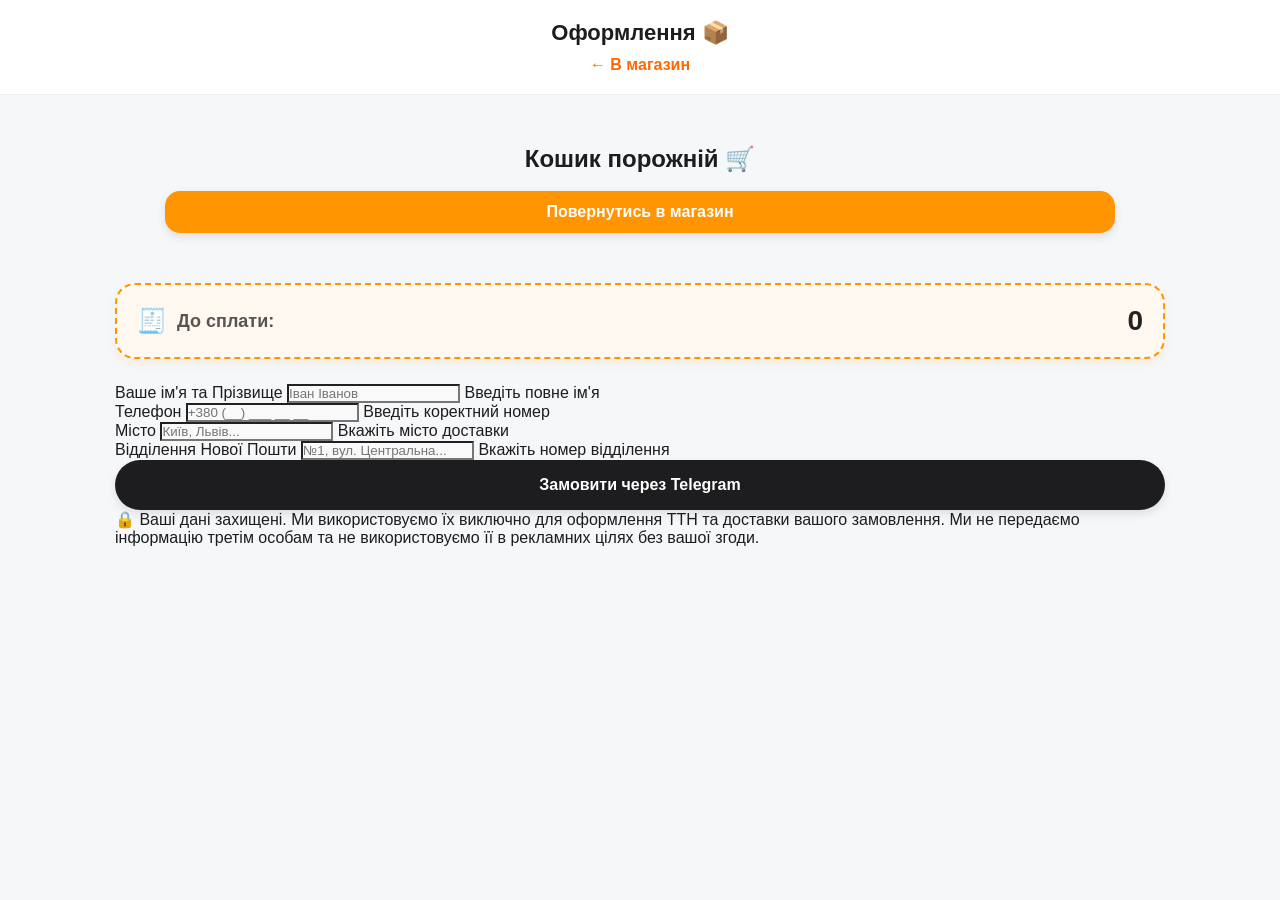
<file: cart.html>
<!DOCTYPE html>
<html lang="uk">
<head>
    <meta charset="UTF-8">
    <meta name="viewport" content="width=device-width, initial-scale=1.0">
    <title>Оформлення замовлення | 3D|things UA</title>
	<link rel="icon" type="image/png" href="favicon.png">
    <link rel="stylesheet" href="style.css">
    <style>
      /* Основна картка товару */
.cart-item {
    display: flex;
    justify-content: space-between; /* Розтягує ліво і право по боках */
    align-items: center;
    background: #ffffff !important; /* Примусово білий фон */
    border: 2px solid #ff9500;
    border-radius: 20px;
    margin-bottom: 15px;
    padding: 15px;
    box-shadow: 0 4px 10px rgba(0,0,0,0.05);
    color: #333 !important;
}

/* ЛІВА ЧАСТИНА (Фото + Текст) */
.cart-item-info {
    display: flex;
    align-items: center;
    gap: 15px;
    flex: 1; /* Займає вільний простір зліва */
}

.cart-img {
    width: 70px;
    height: 70px;
    object-fit: cover;
    border-radius: 12px;
}

.cart-texts {
    display: flex;
    flex-direction: column;
    text-align: left;
}

.cart-title {
    margin: 0;
    font-size: 17px;
    font-weight: 700;
}

.cart-desc {
    margin: 2px 0;
    font-size: 12px;
    color: #777;
}

/* ПРАВА ЧАСТИНА (Ціна + Кнопки) */
.cart-item-controls {
    display: flex;
    flex-direction: column;
    align-items: flex-end; /* Вирівнювання по правому краю */
    gap: 10px;
    min-width: 120px;
}

.price-tag {
    font-size: 18px;
    font-weight: 800;
}

/* Контейнер кнопок + та - */
.qty-picker {
    display: flex;
    align-items: center;
    gap: 12px;
    background: #f5f5f5;
    padding: 5px 12px;
    border-radius: 20px;
}

.qty-btn {
    background: none;
    border: none;
    font-size: 18px;
    font-weight: bold;
    color: #ff9500;
    cursor: pointer;
}

/* Кнопка видалення (смітник) */
.cart-remove-btn {
    background: none;
    border: none;
    cursor: pointer;
    font-size: 18px;
    opacity: 0.6;
    transition: 0.3s;
}

.cart-remove-btn:hover {
    opacity: 1;
    transform: scale(1.1);
}

/* Виправлення для форми (щоб інпути не були чорними) */
.order-form input {
    background: #f9f9f9 !important;
    color: #333 !important;
}
.total-row {
    display: flex;
    justify-content: space-between;
    align-items: center;
    background: #fff8f0; /* Легкий помаранчевий відтінок */
    padding: 20px;
    border-radius: 20px;
    border: 2px dashed #ff9500; /* Пунктирна лінія, як на чеку */
    margin-bottom: 25px;
    box-shadow: 0 4px 10px rgba(255, 149, 0, 0.1);
}

.total-label {
    display: flex;
    align-items: center;
    gap: 10px;
    font-size: 18px;
    font-weight: 700;
    color: #555;
}

.total-amount {
    font-size: 28px; /* Робимо суму дуже великою */
    font-weight: 900;
    color: #222;
    display: flex;
    align-items: center;
    gap: 8px;
}

/* Іконка каси */
.cash-icon {
    font-size: 24px;
}
    </style>
</head>
<body>

    <header>
        <div class="container">
            <div class="logo">Оформлення 📦</div>
            <a href="index.html" style="text-decoration:none; color:var(--accent); font-weight:700;">← В магазин</a>
        </div>
    </header>

    <div class="container cart-container">
        <div id="cart-items-list"></div>

        <div class="total-row">
    <div class="total-label">
        <span class="cash-icon">🧾</span> До сплати:
    </div>
    <div class="total-amount">
        <span id="checkout-total">0</span> 
    </div>
</div>
                
              <div class="order-form">
    <div class="input-group">
        <label>Ваше ім'я та Прізвище</label>
        <input type="text" id="u-name" placeholder="Іван Іванов" oninput="saveUserData()">
        <span class="error-msg">Введіть повне ім'я</span>
    </div>

    <div class="input-group">
        <label>Телефон</label>
        <input type="tel" id="u-phone" placeholder="+380 (__) ___ __ __" oninput="saveUserData()">
        <span class="error-msg">Введіть коректний номер</span>
    </div>

    <div class="input-group">
        <label>Місто</label>
        <input type="text" id="u-city" placeholder="Київ, Львів..." oninput="saveUserData()">
        <span class="error-msg">Вкажіть місто доставки</span>
    </div>

    <div class="input-group">
        <label>Відділення Нової Пошти</label>
        <input type="text" id="u-post" placeholder="№1, вул. Центральна..." oninput="saveUserData()">
        <span class="error-msg">Вкажіть номер відділення</span>
    </div>
    
    <button class="main-btn" id="send-order-btn" onclick="sendOrder()">Замовити через Telegram</button>
</div>


                <p class="privacy-note">
                    🔒 Ваші дані захищені. Ми використовуємо їх виключно для оформлення ТТН та доставки вашого замовлення. Ми не передаємо інформацію третім особам та не використовуємо її в рекламних цілях без вашої згоди.
                </p>
            </div>
        </div>
    </div>

<script>
    // 1. ЗАПУСК ПРИ ЗАВАНТАЖЕННІ
    document.addEventListener('DOMContentLoaded', () => {
        loadUserData();
        updateCartPage();
        setupInputs();
    });

    // Красиве форматування номера телефону та заборона цифр в імені
    function setupInputs() {
        const phoneInput = document.getElementById('u-phone');
        if (phoneInput) {
            phoneInput.addEventListener('input', (e) => {
                let x = e.target.value.replace(/\D/g, '').match(/(\d{0,3})(\d{0,2})(\d{0,3})(\d{0,2})(\d{0,2})/);
                if (!x[2]) e.target.value = x[1] ? '+' + x[1] : '';
                else e.target.value = `+${x[1]} (${x[2]}) ` + (x[3] ? x[3] : '') + (x[4] ? '-' + x[4] : '') + (x[5] ? '-' + x[5] : '');
            });
        }

        const nameInput = document.getElementById('u-name');
        if (nameInput) {
            nameInput.addEventListener('input', (e) => {
                e.target.value = e.target.value.replace(/[0-9!@#$%^&*()_+=[\]{};:"\\|,.<>/?]/g, '');
            });
        }
    }

    // Зберігаємо дані покупця
    function saveUserData() {
        const userData = {
            name: document.getElementById('u-name').value,
            phone: document.getElementById('u-phone').value,
            city: document.getElementById('u-city').value,
            post: document.getElementById('u-post').value
        };
        localStorage.setItem('user_shipping_info', JSON.stringify(userData));
    }

    function loadUserData() {
        const saved = localStorage.getItem('user_shipping_info');
        if (saved) {
            const data = JSON.parse(saved);
            if(document.getElementById('u-name')) document.getElementById('u-name').value = data.name || '';
            if(document.getElementById('u-phone')) document.getElementById('u-phone').value = data.phone || '';
            if(document.getElementById('u-city')) document.getElementById('u-city').value = data.city || '';
            if(document.getElementById('u-post')) document.getElementById('u-post').value = data.post || '';
        }
    }

    // Оновлення списку товарів у кошику
    function updateCartPage() {
        const list = document.getElementById('cart-items-list');
        const checkoutBlock = document.getElementById('checkout-block');
        const totalLabel = document.getElementById('checkout-total');
        
        let cartData = JSON.parse(localStorage.getItem('shop_cart')) || {};
        let items = Object.values(cartData);
        
        if (items.length === 0) {
            list.innerHTML = `<div class="empty-cart" style="text-align:center; padding:50px;"><h2>Кошик порожній 🛒</h2><br><a href="index.html" class="main-btn" style="text-decoration:none; background:#ff9500; color:white; padding:12px 25px; border-radius:15px; display:inline-block; font-weight:bold;">Повернутись в магазин</a></div>`;
            if(checkoutBlock) checkoutBlock.style.display = 'none';
            if(totalLabel) totalLabel.innerText = "0";
            return;
        }

        if(checkoutBlock) checkoutBlock.style.display = 'block';
        list.innerHTML = '';
        let total = 0;

        items.forEach(item => {
            total += item.price * item.qty;

            // Логіка визначення фото
            let imgPath = item.image;
            if (!imgPath || imgPath.includes('{{') || imgPath === "undefined") {
                const title = item.title.toLowerCase();
                if (title.includes('гекон')) imgPath = 'img/gekon.jpg';
                else if (title.includes('копійк')) imgPath = 'img/kopiyka.jpg';
                else imgPath = 'img/no-photo.jpg';
            }

            const div = document.createElement('div');
            div.innerHTML = `
                <div class="cart-item" style="display: flex; justify-content: space-between; align-items: center; background: #fff; border: 2px solid #ff9500; border-radius: 20px; margin-bottom: 15px; padding: 15px; color: #333;">
                    <div style="display: flex; align-items: center; gap: 15px; flex: 2;">
                        <img src="${imgPath}" onerror="this.src='img/no-photo.jpg'" style="width: 80px; height: 80px; object-fit: cover; border-radius: 12px; border: 1px solid #eee;">
                        <div style="text-align: left;">
                            <h4 style="margin: 0; font-size: 18px; font-weight: 800;">${item.title}</h4>
                            <p style="margin: 5px 0; font-size: 13px; color: #777;">${item.price} ₴ / шт.</p>
                            <button onclick="removeItem('${item.id}')" style="width: 35px; height: 35px; border-radius: 50%; border: 2px solid #ff9500; background: white; color: #ff4444; cursor: pointer; display: flex; align-items: center; justify-content: center; font-size: 16px; margin-top: 5px; transition: 0.2s;" onmouseover="this.style.background='#fff0e0'" onmouseout="this.style.background='white'">🗑️</button>
                        </div>
                    </div>
                    <div style="display: flex; flex-direction: column; align-items: flex-end; gap: 10px; flex: 1;">
                        <div style="font-size: 20px; font-weight: 900;">${item.price * item.qty} ₴</div>
                        <div style="display: flex; align-items: center; gap: 10px; background: #f5f5f5; padding: 5px 12px; border-radius: 20px; border: 1px solid #ddd;">
                            <button onclick="changeQty('${item.id}', -1)" style="background: none; border: none; color: #ff9500; font-weight: bold; cursor: pointer; font-size: 18px;">−</button>
                            <span style="font-weight: bold; min-width: 20px; text-align: center;">${item.qty}</span>
                            <button onclick="changeQty('${item.id}', 1)" style="background: none; border: none; color: #ff9500; font-weight: bold; cursor: pointer; font-size: 18px;">+</button>
                        </div>
                    </div>
                </div>`;
            list.appendChild(div);
        });
        
        if(totalLabel) totalLabel.innerText = total; 
    }

    window.changeQty = (id, delta) => {
        let cartData = JSON.parse(localStorage.getItem('shop_cart')) || {};
        if (cartData[id]) {
            cartData[id].qty += delta;
            if (cartData[id].qty <= 0) delete cartData[id];
            localStorage.setItem('shop_cart', JSON.stringify(cartData));
            updateCartPage();
        }
    };

    window.removeItem = (id) => {
        let cartData = JSON.parse(localStorage.getItem('shop_cart')) || {};
        delete cartData[id];
        localStorage.setItem('shop_cart', JSON.stringify(cartData));
        updateCartPage();
    };

    async function sendOrder() {
        const btn = document.getElementById('send-order-btn');
        const name = document.getElementById('u-name').value.trim();
        const phone = document.getElementById('u-phone').value;
        const city = document.getElementById('u-city').value.trim();
        const post = document.getElementById('u-post').value.trim();

        if (!name || phone.length < 10) {
            alert("Будь ласка, заповни всі дані для доставки!");
            return;
        }

        let cartData = JSON.parse(localStorage.getItem('shop_cart')) || {};
        let items = Object.values(cartData);
        if (items.length === 0) return;

        btn.disabled = true;
        btn.innerHTML = "🚀 Відправка...";

        const orderId = Math.floor(Math.random() * 9000) + 1000;
        const itemNames = items.map(i => `${i.title} (x${i.qty})`).join(", ");
        const totalAmount = items.reduce((sum, i) => sum + (i.price * i.qty), 0);

        try {
            const token = '8756666594:AAHpx1RL_NXlKxSzWCBP23HjB8wLJVk0gRw';
            const chat_id = '5796612318';
            const text = `📦 ЗАМОВЛЕННЯ №${orderId}\n👤 Покупець: ${name}\n📞 Тел: ${phone}\n📍 Місто: ${city}\n📬 Пошта: ${post}\n🛍️ Товари: ${itemNames}\n💰 СУМА: ${totalAmount} ₴`;

            await fetch(`https://api.telegram.org/bot${token}/sendMessage`, {
                method: 'POST',
                headers: { 'Content-Type': 'application/json' },
                body: JSON.stringify({ chat_id, text })
            });

            btn.style.background = "#28a745";
            btn.innerHTML = "Готово! ✅";
            saveUserData();
            localStorage.removeItem('shop_cart');

            setTimeout(() => { window.location.href = 'index.html'; }, 2000);
        } catch (error) {
            alert("Помилка! Перевір інтернет.");
            btn.disabled = false;
            btn.innerText = "Замовити через Telegram";
        }
    }
</script>
</body>
</html>
</file>
<file: style.css>
/**
 * 3D Shop UA - Final Stable CSS
 * Власник: Микита
 * Виправлено: Статичні фото на головній, акуратні квадрати, ідеальний grid
 */

:root {
    --main-bg: #f5f7f9;
    --white: #ffffff;
    --dark: #1d1d1f;
    --accent: #ff6600;
    --red: #e74c3c;
    --gray: #8e8e93;
}

* { margin: 0; padding: 0; box-sizing: border-box; font-family: 'Inter', 'Segoe UI', sans-serif; }
body { background: var(--main-bg); padding-bottom: 90px; color: var(--dark); }
.container { max-width: 600px; margin: 0 auto; padding: 0 15px; }

/* ШАПКА */
header { background: white; padding: 20px 0; border-bottom: 1px solid #eee; position: sticky; top: 0; z-index: 100; text-align: center; }
.logo { font-size: 22px; font-weight: 800; margin-bottom: 10px; }
.nav-links { display: flex; justify-content: center; gap: 15px; margin-bottom: 15px; }
.nav-link-btn { text-decoration: none; font-size: 13px; color: #555; font-weight: 600; }

/* ПОШУК */
.search-wrapper { position: relative; width: 100%; margin-bottom: 15px; }
.search-wrapper input { 
    width: 100%; padding: 14px 20px 14px 45px; border-radius: 12px; 
    border: 1px solid #e0e0e0; background: #f0f2f5; outline: none; font-size: 16px; transition: 0.3s;
}
.search-wrapper input:focus { border-color: var(--accent); background: white; box-shadow: 0 4px 12px rgba(0,0,0,0.05); }
.search-wrapper::before { content: "🔍"; position: absolute; left: 18px; top: 50%; transform: translateY(-50%); opacity: 0.5; z-index: 1; }

/* КАТЕГОРІЇ */
.categories { display: flex; gap: 8px; overflow-x: auto; padding-bottom: 10px; scrollbar-width: none; }
.cat-btn { padding: 8px 16px; border-radius: 10px; border: 1px solid #ddd; background: white; cursor: pointer; font-weight: 600; white-space: nowrap; transition: 0.2s; font-size: 13px; }
.cat-btn.active { background: var(--dark); color: white; border-color: var(--dark); }

/* --- СІТКА ТОВАРІВ (Ідеальна) --- */
.grid {     display: grid;     grid-template-columns: 2fr 2fr ;     gap: 12px;     padding: 15px 0; }
.card { 
    background: white; 
    padding: 10px; 
    border-radius: 40px; 
    position: relative; 
    box-shadow: 0 2px 10px rgba(0,0,0,0.04); 
    display: flex; 
    flex-direction: column; 
    cursor: pointer; 
}

/* --- ФОТО НА ГОЛОВНІЙ (СТАТИЧНЕ, АКУРАТНЕ) --- */
.card-image-static { 
    position: relative; 
    width: 100%; 
    height: 180px; /* КВАДРАТ */
    overflow: hidden; 
    border-radius: 14px; 
    margin-bottom: 8px; 
    background: #f0f0f0; 
}

.card-image-static img { 
    width: 100%; 
    height: 100%; 
    object-fit: cover; /* ОБРІЗАЄ ЗАЙВЕ, АЛЕ НЕ ДЕФОРМУЄ */
    object-position: center; 
}

/* ІНФО ТОВАРУ */
.card h3 { font-size: 14px; margin-bottom: 4px; font-weight: 700; color: #333; }
.price-row { display: flex; align-items: center; gap: 6px; margin-top: auto; }
.price-new { color: var(--accent); font-weight: 800; font-size: 16px; }
.price-old { text-decoration: line-through; color: #bbb; font-size: 13px; font-weight: 500; }
.sale-badge { position: absolute; top: 8px; left: 8px; background: var(--red); color: white; padding: 3px 8px; border-radius: 8px; font-weight: 800; font-size: 10px; z-index: 10; }

/* НИЖНЄ МЕНЮ */
.mobile-nav { position: fixed; bottom: 0; left: 0; width: 100%; background: white; display: flex; justify-content: space-around; padding: 15px; border-top: 1px solid #eee; box-shadow: 0 -2px 10px rgba(0,0,0,0.03); z-index: 1000; }
.nav-btn-link { text-decoration: none; color: var(--dark); font-weight: 700; font-size: 14px; display: flex; align-items: center; gap: 5px; }
#cart-count { background: var(--accent); color: white; padding: 2px 7px; border-radius: 10px; font-size: 11px; }

/* --- МОДАЛКА ТА СЛАЙДЕР В НІЙ --- */
.modal { position: fixed; inset: 0; background: rgba(0,0,0,0.6); display: none; align-items: center; justify-content: center; z-index: 2000; padding: 20px; backdrop-filter: blur(5px); }
.modal.show { display: flex; }
.modal-content { background: white; padding: 25px; border-radius: 30px; width: 100%; max-width: 400px; position: relative; max-height: 90vh; overflow-y: auto; }
.close-btn { position: absolute; top: 5px; right: 10px; font-size: 24px; cursor: pointer; color: #888; }

.slider-container { width: 100%; height: 250px; overflow: hidden; border-radius: 15px; margin-bottom: 15px; }
.slides { display: flex; height: 100%; transition: transform 0.4s ease; }
.slides img { min-width: 100%; width: 100%; height: 100%; object-fit: cover; }
.slide-nav { position: absolute; top: 50%; transform: translateY(-50%); background: rgba(255,255,255,0.7); border: none; width: 30px; height: 30px; border-radius: 50%; cursor: pointer; z-index: 10; display: flex; align-items: center; justify-content: center; font-size: 14px; }
.slide-nav.prev { left: 10px; }
.slide-nav.next { right: 10px; }
.modal-content.slider { position: relative; } /* для навігації в модалці */

.product-info h2 { font-size: 20px; font-weight: 700; margin-bottom: 10px; }
.product-info p { font-size: 14px; color: #666; margin-bottom: 15px; }
/* ГОЛОВНА КНОПКА (ЯК У APPLE/MODERN SHOPS) */
.main-btn {
    width: 100%;
    padding: 16px 20px;
    border-radius: 50px; /* ПОВНІСТЮ ОВАЛЬНА */
    border: none;
    background: var(--dark); /* Твій темний колір */
    color: white;
    font-size: 16px;
    font-weight: 700;
    cursor: pointer;
    transition: all 0.3s cubic-bezier(0.4, 0, 0.2, 1);
    display: flex;
    align-items: center;
    justify-content: center;
    gap: 10px;
    box-shadow: 0 4px 15px rgba(0,0,0,0.1);
    outline: none;
    -webkit-tap-highlight-color: transparent; /* прибирає синій квадрат при натисканні на мобільному */
    mahgin-top:10px;
}

/* Коли кнопка стає зеленою (Додано ✅) */
.main-btn.success {
    background: #27ae60 !important;
    transform: scale(1.02);
}

/* Ефект при наведенні */
.main-btn:hover {
    background: #333;
    transform: translateY(-2px);
    box-shadow: 0 6px 20px rgba(0,0,0,0.15);
}

/* Ефект при натисканні (стискання) */
.main-btn:active {
    transform: scale(0.96);
}

/* Стиль для кнопок "+" та "-" у кошику */
.qty-btn {
    width: 36px;
    height: 36px;
    border-radius: 50%;
    border: 1px solid #e0e0e0;
    background: white;
    font-size: 20px;
    font-weight: 600;
    cursor: pointer;
    display: flex;
    align-items: center;
    justify-content: center;
    transition: 0.2s;
}

.qty-btn:hover {
    background: #f0f0f0;
    border-color: #ccc;
}
/* КНОПКА ВГОРУ */
.top-btn {
    position: fixed;
    bottom: 85px; /* Над нижнім меню */
    right: 20px;
    width: 45px;
    height: 45px;
    border-radius: 50%;
    background: rgba(29, 29, 31, 0.8); /* Темна з прозорістю */
    color: white;
    border: none;
    font-size: 20px;
    font-weight: bold;
    cursor: pointer;
    display: none; /* Спочатку прихована */
    align-items: center;
    justify-content: center;
    z-index: 999;
    backdrop-filter: blur(5px); /* Ефект матового скла */
    box-shadow: 0 4px 12px rgba(0,0,0,0.15);
    transition: all 0.3s ease;
}

.top-btn:hover {
    background: var(--accent); /* Стає помаранчевою при наведенні */
    transform: translateY(-3px);
}

.top-btn.show {
    display: flex; /* Показуємо, коли треба */
    animation: fadeIn 0.3s ease;
}

@keyframes fadeIn {
    from { opacity: 0; transform: translateY(10px); }
    to { opacity: 1; transform: translateY(0); }
}
/* Кнопка замовлення з ефектами */
.main-btn {
    width: 100%;
    padding: 16px;
    border-radius: 50px;
    border: none;
    background: #1d1d1f; /* Темний колір */
    color: white;
    font-size: 16px;
    font-weight: 700;
    cursor: pointer;
    transition: all 0.3s cubic-bezier(0.4, 0, 0.2, 1); /* Плавність */
    display: flex;
    align-items: center;
    justify-content: center;
    box-shadow: 0 4px 10px rgba(0,0,0,0.1);
}

/* Ефект підкидання вгору при наведенні (як у карток) */
.main-btn:hover {
    transform: translateY(-5px); /* Піднімається на 5 пікселів */
    box-shadow: 0 8px 20px rgba(0,0,0,0.15);
    background: #333;
}

/* Ефект натискання (стискання) */
.main-btn:active {
    transform: translateY(-2px) scale(0.97);
}

/* Клас для підсвічування зеленим при успіху */
.main-btn.success {
    background: #27ae60 !important; /* Зелений колір */
    box-shadow: 0 4px 15px rgba(39, 174, 96, 0.4);
}
.review-stars { color: #ff9500; }
@media (min-width: 760px) {     .container {         max-width: 1080px;     }     .grid {          grid-template-columns: 2fr 2fr 2fr 2fr;     } }
</file>
